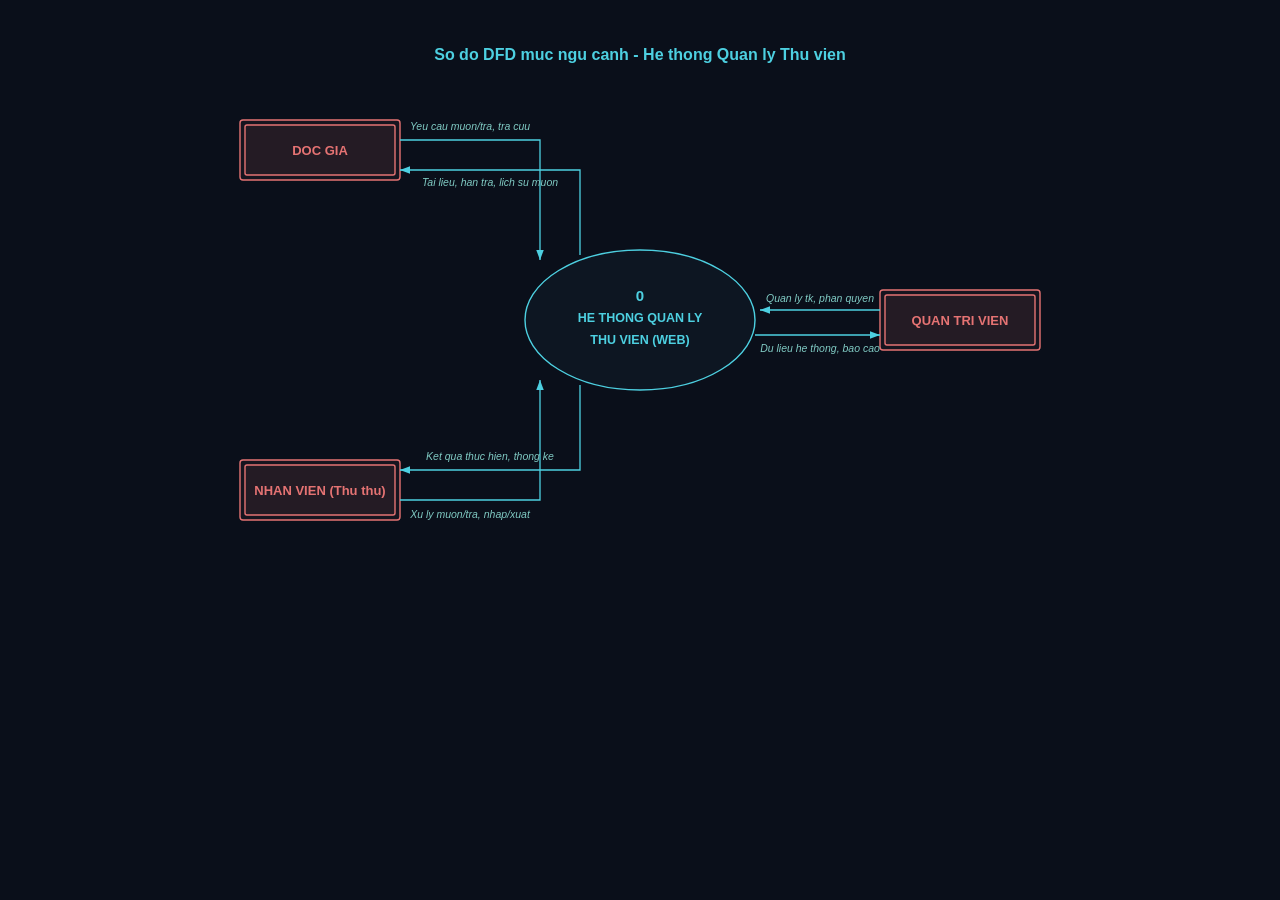
<file: report_assets/dfd_context.html>
<!DOCTYPE html>
<html>
<head>
<meta charset="UTF-8">
<style>
* { margin: 0; padding: 0; box-sizing: border-box; }
body { background: #0a0f1a; display: flex; justify-content: center; padding: 30px 10px; }
.t { fill: #4dd0e1; font-family: 'Segoe UI', Arial, sans-serif; font-size: 12px; text-anchor: middle; dominant-baseline: central; }
.ts { fill: #4dd0e1; font-family: 'Segoe UI', Arial, sans-serif; font-size: 10px; text-anchor: middle; dominant-baseline: central; }
.tl { fill: #80cbc4; font-family: 'Segoe UI', Arial, sans-serif; font-size: 10.5px; text-anchor: middle; dominant-baseline: central; font-style: italic; }
.title { fill: #4dd0e1; font-family: 'Segoe UI', Arial, sans-serif; font-size: 16px; text-anchor: middle; font-weight: bold; }
.ln { stroke: #4dd0e1; stroke-width: 1.3; fill: none; }
.sh { stroke: #4dd0e1; stroke-width: 1.4; fill: rgba(77,208,225,0.04); }
.ext { stroke: #e57373; stroke-width: 1.4; fill: rgba(229,115,115,0.06); }
</style>
</head>
<body>
<svg width="1000" height="580" viewBox="0 0 1000 580">
    <defs>
        <marker id="arr" markerWidth="8" markerHeight="6" refX="8" refY="3" orient="auto">
            <polygon points="0 0, 8 3, 0 6" fill="#4dd0e1"/>
        </marker>
    </defs>

    <!-- Title -->
    <text x="500" y="30" class="title">So do DFD muc ngu canh - He thong Quan ly Thu vien</text>

    <!-- ===== EXTERNAL ENTITIES (rectangles with double border) ===== -->
    <!-- Độc giả -->
    <rect x="100" y="90" width="160" height="60" rx="3" class="ext"/>
    <rect x="105" y="95" width="150" height="50" rx="2" class="ext"/>
    <text x="180" y="120" class="t" style="fill:#e57373; font-weight:bold; font-size:13px;">DOC GIA</text>

    <!-- Nhân viên -->
    <rect x="100" y="430" width="160" height="60" rx="3" class="ext"/>
    <rect x="105" y="435" width="150" height="50" rx="2" class="ext"/>
    <text x="180" y="460" class="t" style="fill:#e57373; font-weight:bold; font-size:13px;">NHAN VIEN (Thu thu)</text>

    <!-- Quản trị viên -->
    <rect x="740" y="260" width="160" height="60" rx="3" class="ext"/>
    <rect x="745" y="265" width="150" height="50" rx="2" class="ext"/>
    <text x="820" y="290" class="t" style="fill:#e57373; font-weight:bold; font-size:13px;">QUAN TRI VIEN</text>

    <!-- ===== SYSTEM PROCESS 0 (ellipse) ===== -->
    <ellipse cx="500" cy="290" rx="115" ry="70" class="sh"/>
    <text x="500" y="265" class="t" style="font-size: 15px; font-weight: bold;">0</text>
    <text x="500" y="288" class="t" style="font-size: 12.5px; font-weight: bold;">HE THONG QUAN LY</text>
    <text x="500" y="310" class="t" style="font-size: 12.5px; font-weight: bold;">THU VIEN (WEB)</text>

    <!-- ===== DATA FLOWS (strictly orthogonal or clean straight horizontal) ===== -->
    
    <!-- 1. Độc giả -> Hệ thống (Yêu cầu mượn/trả, tra cứu) -->
    <!-- Out: x=260, y=110. Go to x=400, then down to y=235 -->
    <path d="M 260 110 H 400 V 230" class="ln" marker-end="url(#arr)"/>
    <text x="330" y="96" class="tl">Yeu cau muon/tra, tra cuu</text>

    <!-- 2. Hệ thống -> Độc giả (Sách, hạn trả, lịch sử) -->
    <!-- Out: x=440, y=225. Go up to y=140, then left to x=260 -->
    <path d="M 440 225 V 140 H 260" class="ln" marker-end="url(#arr)"/>
    <text x="350" y="152" class="tl">Tai lieu, han tra, lich su muon</text>

    <!-- 3. Nhân viên -> Hệ thống (Xử lý mượn/trả, nhập/xuất) -->
    <!-- Out: x=260, y=470. Go to x=400, then up to y=345 -->
    <path d="M 260 470 H 400 V 350" class="ln" marker-end="url(#arr)"/>
    <text x="330" y="484" class="tl">Xu ly muon/tra, nhap/xuat</text>

    <!-- 4. Hệ thống -> Nhân viên (Kết quả, báo cáo, thống kê) -->
    <!-- Out: x=440, y=355. Go down to y=440, then left to x=260 -->
    <path d="M 440 355 V 440 H 260" class="ln" marker-end="url(#arr)"/>
    <text x="350" y="426" class="tl">Ket qua thuc hien, thong ke</text>

    <!-- 5. Quản trị viên -> Hệ thống (Quản lý tài khoản, phân quyền) -->
    <!-- Out: x=740, y=280. Straight left to x=615 -->
    <path d="M 740 280 H 620" class="ln" marker-end="url(#arr)"/>
    <text x="680" y="268" class="tl">Quan ly tk, phan quyen</text>

    <!-- 6. Hệ thống -> Quản trị viên (Dữ liệu hệ thống, báo cáo) -->
    <!-- Out: x=615, y=305. Straight right to x=740 -->
    <path d="M 615 305 H 740" class="ln" marker-end="url(#arr)"/>
    <text x="680" y="318" class="tl">Du lieu he thong, bao cao</text>

</svg>
</body>
</html>
</file>
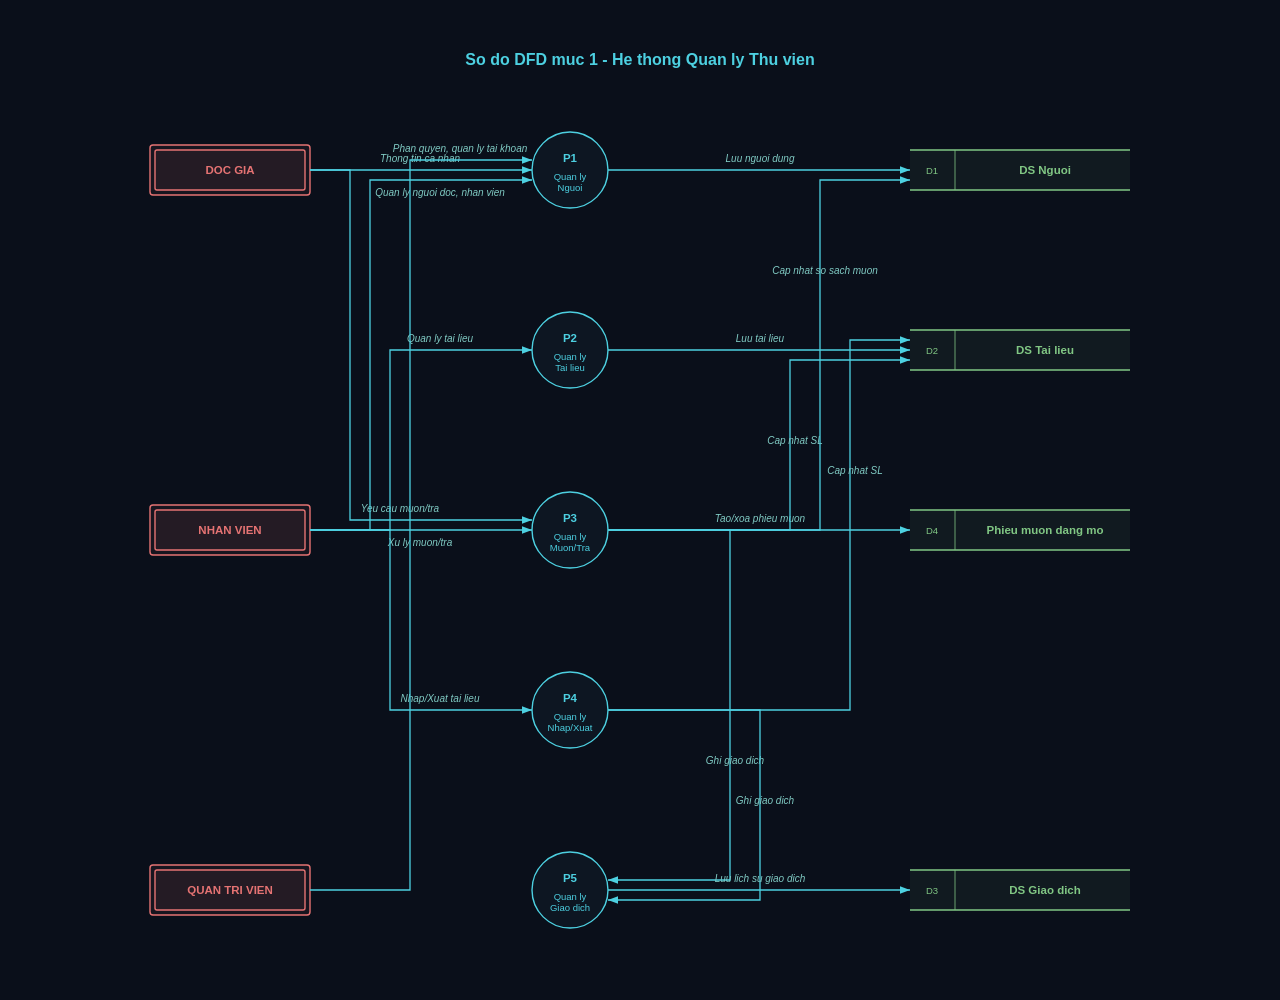
<file: report_assets/dfd_level1.html>
<!DOCTYPE html>
<html>
<head>
<meta charset="UTF-8">
<style>
* { margin: 0; padding: 0; box-sizing: border-box; }
body { background: #0a0f1a; display: flex; justify-content: center; padding: 30px 10px; }
.t { fill: #4dd0e1; font-family: 'Segoe UI', Arial, sans-serif; font-size: 11.5px; text-anchor: middle; dominant-baseline: central; font-weight: bold; }
.ts { fill: #4dd0e1; font-family: 'Segoe UI', Arial, sans-serif; font-size: 9.5px; text-anchor: middle; dominant-baseline: central; }
.tl { fill: #80cbc4; font-family: 'Segoe UI', Arial, sans-serif; font-size: 10px; text-anchor: middle; dominant-baseline: central; font-style: italic; }
.title { fill: #4dd0e1; font-family: 'Segoe UI', Arial, sans-serif; font-size: 16px; text-anchor: middle; font-weight: bold; }
.ln { stroke: #4dd0e1; stroke-width: 1.3; fill: none; }
.sh { stroke: #4dd0e1; stroke-width: 1.4; fill: rgba(77,208,225,0.04); }
.ext { stroke: #e57373; stroke-width: 1.4; fill: rgba(229,115,115,0.06); }
</style>
</head>
<body>
<svg width="1100" height="940" viewBox="0 0 1100 940">
    <defs>
        <marker id="arr" markerWidth="8" markerHeight="6" refX="8" refY="3" orient="auto">
            <polygon points="0 0, 8 3, 0 6" fill="#4dd0e1"/>
        </marker>
    </defs>

    <!-- Title -->
    <text x="550" y="35" class="title">So do DFD muc 1 - He thong Quan ly Thu vien</text>

    <!-- ===== COLUMN 1: EXTERNAL ENTITIES (Left, x=60, w=160, h=50) ===== -->
    <!-- Độc giả -->
    <rect x="60" y="115" width="160" height="50" rx="3" class="ext"/>
    <rect x="65" y="120" width="150" height="40" rx="2" class="ext"/>
    <text x="140" y="140" class="t" style="fill:#e57373;">DOC GIA</text>

    <!-- Nhân viên -->
    <rect x="60" y="475" width="160" height="50" rx="3" class="ext"/>
    <rect x="65" y="480" width="150" height="40" rx="2" class="ext"/>
    <text x="140" y="500" class="t" style="fill:#e57373;">NHAN VIEN</text>

    <!-- Quản trị viên -->
    <rect x="60" y="835" width="160" height="50" rx="3" class="ext"/>
    <rect x="65" y="840" width="150" height="40" rx="2" class="ext"/>
    <text x="140" y="860" class="t" style="fill:#e57373;">QUAN TRI VIEN</text>


    <!-- ===== COLUMN 2: PROCESSES (Center, cx=480, r=38) ===== -->
    <!-- P1: Quản lý người -->
    <circle cx="480" cy="140" r="38" class="sh"/>
    <text x="480" y="128" class="t">P1</text>
    <text x="480" y="146" class="ts">Quan ly</text>
    <text x="480" y="157" class="ts">Nguoi</text>

    <!-- P2: Quản lý tài liệu -->
    <circle cx="480" cy="320" r="38" class="sh"/>
    <text x="480" y="308" class="t">P2</text>
    <text x="480" y="326" class="ts">Quan ly</text>
    <text x="480" y="337" class="ts">Tai lieu</text>

    <!-- P3: Quản lý mượn trả -->
    <circle cx="480" cy="500" r="38" class="sh"/>
    <text x="480" y="488" class="t">P3</text>
    <text x="480" y="506" class="ts">Quan ly</text>
    <text x="480" y="517" class="ts">Muon/Tra</text>

    <!-- P4: Quản lý nhập xuất -->
    <circle cx="480" cy="680" r="38" class="sh"/>
    <text x="480" y="668" class="t">P4</text>
    <text x="480" y="686" class="ts">Quan ly</text>
    <text x="480" y="697" class="ts">Nhap/Xuat</text>

    <!-- P5: Quản lý giao dịch -->
    <circle cx="480" cy="860" r="38" class="sh"/>
    <text x="480" y="848" class="t">P5</text>
    <text x="480" y="866" class="ts">Quan ly</text>
    <text x="480" y="877" class="ts">Giao dich</text>


    <!-- ===== COLUMN 3: DATA STORES (Right, x=820, w=220, h=40) ===== -->
    <!-- D1: DS Người -->
    <rect x="820" y="120" width="220" height="40" style="stroke:none; fill:rgba(129,199,132,0.06);"/>
    <line x1="820" y1="120" x2="1040" y2="120" stroke="#81c784" stroke-width="1.5"/>
    <line x1="820" y1="160" x2="1040" y2="160" stroke="#81c784" stroke-width="1.5"/>
    <text x="842" y="140" class="ts" style="fill:#81c784;" text-anchor="middle">D1</text>
    <line x1="865" y1="120" x2="865" y2="160" stroke="#81c784" stroke-width="0.8"/>
    <text x="955" y="140" class="t" style="fill:#81c784;">DS Nguoi</text>

    <!-- D2: DS Tài liệu -->
    <rect x="820" y="300" width="220" height="40" style="stroke:none; fill:rgba(129,199,132,0.06);"/>
    <line x1="820" y1="300" x2="1040" y2="300" stroke="#81c784" stroke-width="1.5"/>
    <line x1="820" y1="340" x2="1040" y2="340" stroke="#81c784" stroke-width="1.5"/>
    <text x="842" y="320" class="ts" style="fill:#81c784;" text-anchor="middle">D2</text>
    <line x1="865" y1="300" x2="865" y2="340" stroke="#81c784" stroke-width="0.8"/>
    <text x="955" y="320" class="t" style="fill:#81c784;">DS Tai lieu</text>

    <!-- D4: Phiếu mượn đang mở -->
    <rect x="820" y="480" width="220" height="40" style="stroke:none; fill:rgba(129,199,132,0.06);"/>
    <line x1="820" y1="480" x2="1040" y2="480" stroke="#81c784" stroke-width="1.5"/>
    <line x1="820" y1="520" x2="1040" y2="520" stroke="#81c784" stroke-width="1.5"/>
    <text x="842" y="500" class="ts" style="fill:#81c784;" text-anchor="middle">D4</text>
    <line x1="865" y1="480" x2="865" y2="520" stroke="#81c784" stroke-width="0.8"/>
    <text x="955" y="500" class="t" style="fill:#81c784;">Phieu muon dang mo</text>

    <!-- D3: DS Giao dịch -->
    <rect x="820" y="840" width="220" height="40" style="stroke:none; fill:rgba(129,199,132,0.06);"/>
    <line x1="820" y1="840" x2="1040" y2="840" stroke="#81c784" stroke-width="1.5"/>
    <line x1="820" y1="880" x2="1040" y2="880" stroke="#81c784" stroke-width="1.5"/>
    <text x="842" y="860" class="ts" style="fill:#81c784;" text-anchor="middle">D3</text>
    <line x1="865" y1="840" x2="865" y2="880" stroke="#81c784" stroke-width="0.8"/>
    <text x="955" y="860" class="t" style="fill:#81c784;">DS Giao dich</text>


    <!-- ===== DATA FLOWS: LEFT TO CENTER (Entities -> Processes) ===== -->
    <!-- Độc giả -> P1 (Thông tin) -->
    <path d="M 220 140 H 442" class="ln" marker-end="url(#arr)"/>
    <text x="330" y="128" class="tl">Thong tin ca nhan</text>

    <!-- Độc giả -> P3 (Yêu cầu mượn/trả) -->
    <path d="M 220 140 H 260 V 490 H 442" class="ln" marker-end="url(#arr)"/>
    <text x="310" y="478" class="tl">Yeu cau muon/tra</text>

    <!-- Nhân viên -> P1 (Quản lý người) -->
    <path d="M 220 500 H 280 V 150 H 442" class="ln" marker-end="url(#arr)"/>
    <text x="350" y="162" class="tl">Quan ly nguoi doc, nhan vien</text>

    <!-- Nhân viên -> P2 (Quản lý tài liệu) -->
    <path d="M 220 500 H 300 V 320 H 442" class="ln" marker-end="url(#arr)"/>
    <text x="350" y="308" class="tl">Quan ly tai lieu</text>

    <!-- Nhân viên -> P3 (Xử lý mượn/trả) -->
    <path d="M 220 500 H 442" class="ln" marker-end="url(#arr)"/>
    <text x="330" y="512" class="tl">Xu ly muon/tra</text>

    <!-- Nhân viên -> P4 (Nhập/xuất) -->
    <path d="M 220 500 H 300 V 680 H 442" class="ln" marker-end="url(#arr)"/>
    <text x="350" y="668" class="tl">Nhap/Xuat tai lieu</text>

    <!-- Quản trị viên -> P1 (Phân quyền, quản lý user) -->
    <path d="M 220 860 H 320 V 130 H 442" class="ln" marker-end="url(#arr)"/>
    <text x="370" y="118" class="tl">Phan quyen, quan ly tai khoan</text>


    <!-- ===== DATA FLOWS: CENTER TO RIGHT (Processes -> Stores) ===== -->
    <!-- P1 -> D1 (Lưu người) -->
    <path d="M 518 140 H 820" class="ln" marker-end="url(#arr)"/>
    <text x="670" y="128" class="tl">Luu nguoi dung</text>

    <!-- P2 -> D2 (Lưu tài liệu) -->
    <path d="M 518 320 H 820" class="ln" marker-end="url(#arr)"/>
    <text x="670" y="308" class="tl">Luu tai lieu</text>

    <!-- P3 -> D4 (Tạo/xóa phiếu) -->
    <path d="M 518 500 H 820" class="ln" marker-end="url(#arr)"/>
    <text x="670" y="488" class="tl">Tao/xoa phieu muon</text>

    <!-- P3 -> D2 (Cập nhật SL sách - bypass x=700) -->
    <path d="M 518 500 H 700 V 330 H 820" class="ln" marker-end="url(#arr)"/>
    <text x="705" y="410" class="tl" text-anchor="start">Cap nhat SL</text>

    <!-- P3 -> D1 (Cập nhật số sách mượn - bypass x=730) -->
    <path d="M 518 500 H 730 V 150 H 820" class="ln" marker-end="url(#arr)"/>
    <text x="735" y="240" class="tl" text-anchor="start">Cap nhat so sach muon</text>

    <!-- P4 -> D2 (Cập nhật SL sách nhập/xuất - bypass x=760) -->
    <path d="M 518 680 H 760 V 310 H 820" class="ln" marker-end="url(#arr)"/>
    <text x="765" y="440" class="tl" text-anchor="start">Cap nhat SL</text>

    <!-- P3 -> P5 (Ghi giao dịch mượn/trả - bypass x=640) -->
    <path d="M 518 500 H 640 V 850 H 518" class="ln" marker-end="url(#arr)"/>
    <text x="645" y="730" class="tl" text-anchor="start">Ghi giao dich</text>

    <!-- P4 -> P5 (Ghi giao dịch nhập/xuất - bypass x=670) -->
    <path d="M 518 680 H 670 V 870 H 518" class="ln" marker-end="url(#arr)"/>
    <text x="675" y="770" class="tl" text-anchor="start">Ghi giao dich</text>

    <!-- P5 -> D3 (Lưu giao dịch) -->
    <path d="M 518 860 H 820" class="ln" marker-end="url(#arr)"/>
    <text x="670" y="848" class="tl">Luu lich su giao dich</text>

</svg>
</body>
</html>
</file>
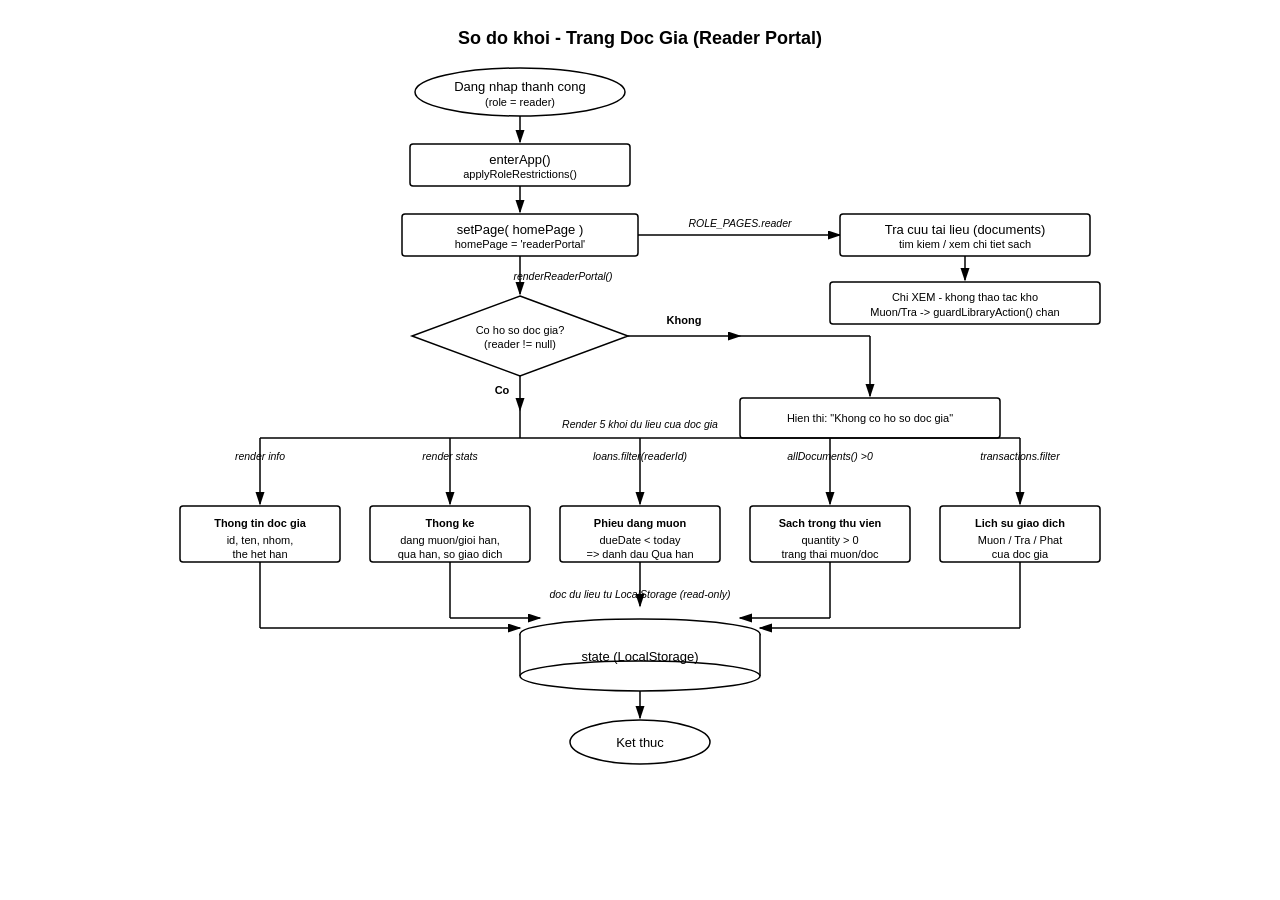
<file: report_assets/flow_doc_gia.html>
<!DOCTYPE html>
<html><head><meta charset="UTF-8">
<style>
*{margin:0;padding:0;box-sizing:border-box}
body{background:#ffffff;display:flex;justify-content:center;padding:18px}
text{font-family:'Segoe UI',Arial,sans-serif}
.t{fill:#000;font-size:13px;text-anchor:middle;dominant-baseline:central}
.ts{fill:#000;font-size:11px;text-anchor:middle;dominant-baseline:central}
.tsb{fill:#000;font-size:11px;text-anchor:middle;dominant-baseline:central;font-weight:bold}
.lbl{fill:#000;font-size:10.5px;text-anchor:middle;dominant-baseline:central;font-style:italic}
.title{fill:#000;font-size:18px;text-anchor:middle;font-weight:bold}
.ln{stroke:#000;stroke-width:1.5;fill:none}
.sh{stroke:#000;stroke-width:1.5;fill:#ffffff}
.dm{stroke:#000;stroke-width:1.5;fill:#ffffff}
.yn{fill:#000;font-size:11px;text-anchor:middle;font-weight:bold}
</style></head><body>
<svg width="1000" height="780" viewBox="0 0 1000 780">
<defs><marker id="a" markerWidth="9" markerHeight="7" refX="8" refY="3" orient="auto"><polygon points="0 0,9 3,0 6" fill="#000"/></marker></defs>

<text x="500" y="26" class="title">So do khoi - Trang Doc Gia (Reader Portal)</text>

<!-- START -->
<ellipse cx="380" cy="74" rx="105" ry="24" class="sh"/>
<text x="380" y="68" class="t">Dang nhap thanh cong</text>
<text x="380" y="84" class="ts">(role = reader)</text>
<line x1="380" y1="98" x2="380" y2="124" class="ln" marker-end="url(#a)"/>

<!-- enterApp -->
<rect x="270" y="126" width="220" height="42" rx="3" class="sh"/>
<text x="380" y="141" class="t">enterApp()</text>
<text x="380" y="156" class="ts">applyRoleRestrictions()</text>
<line x1="380" y1="168" x2="380" y2="194" class="ln" marker-end="url(#a)"/>

<!-- setPage homePage + branch sang documents -->
<rect x="262" y="196" width="236" height="42" rx="3" class="sh"/>
<text x="380" y="211" class="t">setPage( homePage )</text>
<text x="380" y="226" class="ts">homePage = 'readerPortal'</text>

<!-- branch RIGHT: quyen truy cap documents -->
<line x1="498" y1="217" x2="700" y2="217" class="ln" marker-end="url(#a)"/>
<text x="600" y="205" class="lbl">ROLE_PAGES.reader</text>
<rect x="700" y="196" width="250" height="42" rx="3" class="sh"/>
<text x="825" y="211" class="t">Tra cuu tai lieu (documents)</text>
<text x="825" y="226" class="ts">tim kiem / xem chi tiet sach</text>
<line x1="825" y1="238" x2="825" y2="262" class="ln" marker-end="url(#a)"/>
<rect x="690" y="264" width="270" height="42" rx="3" class="sh"/>
<text x="825" y="279" class="ts">Chi XEM - khong thao tac kho</text>
<text x="825" y="294" class="ts">Muon/Tra -&gt; guardLibraryAction() chan</text>

<!-- down to decision -->
<line x1="380" y1="238" x2="380" y2="276" class="ln" marker-end="url(#a)"/>
<text x="423" y="258" class="lbl">renderReaderPortal()</text>

<!-- decision: co ho so? -->
<polygon points="380,278 488,318 380,358 272,318" class="dm"/>
<text x="380" y="312" class="ts">Co ho so doc gia?</text>
<text x="380" y="326" class="ts">(reader != null)</text>

<!-- NO branch -->
<line x1="488" y1="318" x2="600" y2="318" class="ln" marker-end="url(#a)"/>
<text x="544" y="306" class="yn">Khong</text>
<rect x="600" y="380" width="260" height="40" rx="3" class="sh"/>
<text x="730" y="400" class="ts">Hien thi: "Khong co ho so doc gia"</text>
<line x1="600" y1="318" x2="730" y2="318" class="ln"/>
<line x1="730" y1="318" x2="730" y2="378" class="ln" marker-end="url(#a)"/>

<!-- YES branch down to bus -->
<line x1="380" y1="358" x2="380" y2="392" class="ln" marker-end="url(#a)"/>
<text x="362" y="376" class="yn">Co</text>

<!-- distribution bus -->
<text x="500" y="406" class="lbl">Render 5 khoi du lieu cua doc gia</text>
<line x1="120" y1="420" x2="880" y2="420" class="ln"/>
<line x1="380" y1="392" x2="380" y2="420" class="ln"/>

<!-- 5 drops with labels -->
<line x1="120" y1="420" x2="120" y2="486" class="ln" marker-end="url(#a)"/>
<text x="120" y="438" class="lbl">render info</text>
<line x1="310" y1="420" x2="310" y2="486" class="ln" marker-end="url(#a)"/>
<text x="310" y="438" class="lbl">render stats</text>
<line x1="500" y1="420" x2="500" y2="486" class="ln" marker-end="url(#a)"/>
<text x="500" y="438" class="lbl">loans.filter(readerId)</text>
<line x1="690" y1="420" x2="690" y2="486" class="ln" marker-end="url(#a)"/>
<text x="690" y="438" class="lbl">allDocuments() &gt;0</text>
<line x1="880" y1="420" x2="880" y2="486" class="ln" marker-end="url(#a)"/>
<text x="880" y="438" class="lbl">transactions.filter</text>

<!-- 5 boxes -->
<rect x="40" y="488" width="160" height="56" rx="3" class="sh"/>
<text x="120" y="505" class="tsb">Thong tin doc gia</text>
<text x="120" y="522" class="ts">id, ten, nhom,</text>
<text x="120" y="536" class="ts">the het han</text>

<rect x="230" y="488" width="160" height="56" rx="3" class="sh"/>
<text x="310" y="505" class="tsb">Thong ke</text>
<text x="310" y="522" class="ts">dang muon/gioi han,</text>
<text x="310" y="536" class="ts">qua han, so giao dich</text>

<rect x="420" y="488" width="160" height="56" rx="3" class="sh"/>
<text x="500" y="505" class="tsb">Phieu dang muon</text>
<text x="500" y="522" class="ts">dueDate &lt; today</text>
<text x="500" y="536" class="ts">=&gt; danh dau Qua han</text>

<rect x="610" y="488" width="160" height="56" rx="3" class="sh"/>
<text x="690" y="505" class="tsb">Sach trong thu vien</text>
<text x="690" y="522" class="ts">quantity &gt; 0</text>
<text x="690" y="536" class="ts">trang thai muon/doc</text>

<rect x="800" y="488" width="160" height="56" rx="3" class="sh"/>
<text x="880" y="505" class="tsb">Lich su giao dich</text>
<text x="880" y="522" class="ts">Muon / Tra / Phat</text>
<text x="880" y="536" class="ts">cua doc gia</text>

<!-- converge to store -->
<line x1="120" y1="544" x2="120" y2="610" class="ln"/>
<line x1="120" y1="610" x2="380" y2="610" class="ln" marker-end="url(#a)"/>
<line x1="310" y1="544" x2="310" y2="600" class="ln"/>
<line x1="310" y1="600" x2="400" y2="600" class="ln" marker-end="url(#a)"/>
<line x1="500" y1="544" x2="500" y2="588" class="ln" marker-end="url(#a)"/>
<line x1="690" y1="544" x2="690" y2="600" class="ln"/>
<line x1="690" y1="600" x2="600" y2="600" class="ln" marker-end="url(#a)"/>
<line x1="880" y1="544" x2="880" y2="610" class="ln"/>
<line x1="880" y1="610" x2="620" y2="610" class="ln" marker-end="url(#a)"/>

<text x="500" y="576" class="lbl">doc du lieu tu LocalStorage (read-only)</text>

<!-- data store cylinder -->
<ellipse cx="500" cy="616" rx="120" ry="15" class="sh"/>
<rect x="380" y="616" width="240" height="42" style="stroke:none;fill:#ffffff"/>
<line x1="380" y1="616" x2="380" y2="658" class="ln"/>
<line x1="620" y1="616" x2="620" y2="658" class="ln"/>
<ellipse cx="500" cy="658" rx="120" ry="15" class="sh"/>
<text x="500" y="638" class="t">state  (LocalStorage)</text>

<!-- END -->
<line x1="500" y1="673" x2="500" y2="700" class="ln" marker-end="url(#a)"/>
<ellipse cx="500" cy="724" rx="70" ry="22" class="sh"/>
<text x="500" y="724" class="t">Ket thuc</text>

</svg></body></html>
</file>
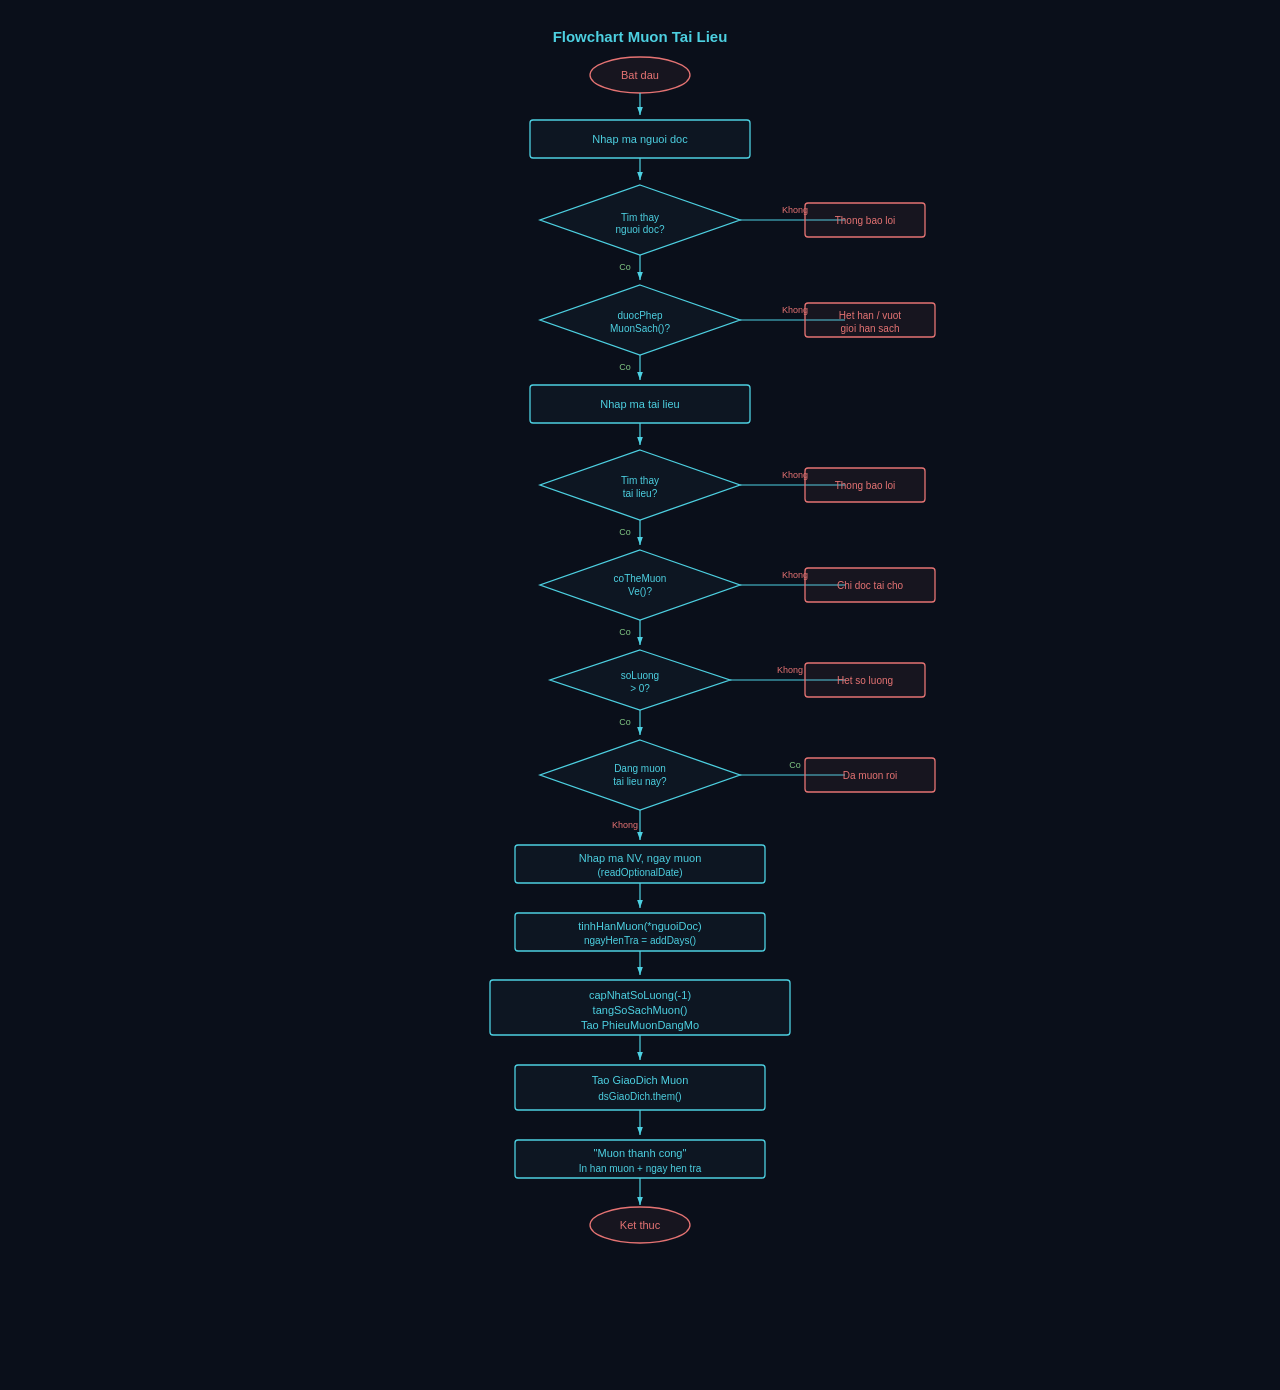
<file: report_assets/flow_muon.html>
<!DOCTYPE html>
<html><head><meta charset="UTF-8">
<style>
*{margin:0;padding:0;box-sizing:border-box}
body{background:#0a0f1a;display:flex;justify-content:center;padding:20px}
text{font-family:'Segoe UI',Arial,sans-serif}
.t{fill:#4dd0e1;font-size:11px;text-anchor:middle;dominant-baseline:central}
.ts{fill:#4dd0e1;font-size:10px;text-anchor:middle;dominant-baseline:central}
.tl{fill:#80cbc4;font-size:10px;text-anchor:middle;dominant-baseline:central;font-style:italic}
.title{fill:#4dd0e1;font-size:15px;text-anchor:middle;font-weight:bold}
.ln{stroke:#4dd0e1;stroke-width:1.2;fill:none}
.sh{stroke:#4dd0e1;stroke-width:1.3;fill:rgba(77,208,225,0.04)}
.dm{stroke:#4dd0e1;stroke-width:1.3;fill:rgba(77,208,225,0.04)}
.end{stroke:#e57373;stroke-width:1.3;fill:rgba(229,115,115,0.06)}
.yes{fill:#81c784;font-size:9px;text-anchor:middle}
.no{fill:#e57373;font-size:9px;text-anchor:middle}
</style></head><body>
<svg width="650" height="1350" viewBox="0 0 650 1350">
<defs><marker id="a" markerWidth="7" markerHeight="5" refX="7" refY="2.5" orient="auto"><polygon points="0 0,7 2.5,0 5" fill="#4dd0e1"/></marker></defs>

<text x="325" y="22" class="title">Flowchart Muon Tai Lieu</text>

<!-- START -->
<ellipse cx="325" cy="55" rx="50" ry="18" class="end"/>
<text x="325" y="55" class="t" style="fill:#e57373">Bat dau</text>
<line x1="325" y1="73" x2="325" y2="95" class="ln" marker-end="url(#a)"/>

<!-- Nhap ma nguoi doc -->
<rect x="215" y="100" width="220" height="38" rx="3" class="sh"/>
<text x="325" y="119" class="t">Nhap ma nguoi doc</text>
<line x1="325" y1="138" x2="325" y2="160" class="ln" marker-end="url(#a)"/>

<!-- Tim nguoi doc? -->
<polygon points="325,165 425,200 325,235 225,200" class="dm"/>
<text x="325" y="197" class="ts">Tim thay</text>
<text x="325" y="209" class="ts">nguoi doc?</text>

<!-- No -> Ket thuc -->
<line x1="425" y1="200" x2="530" y2="200" class="ln"/>
<text x="480" y="193" class="no">Khong</text>
<rect x="490" y="183" width="120" height="34" rx="3" class="end"/>
<text x="550" y="200" class="ts" style="fill:#e57373">Thong bao loi</text>

<!-- Yes -> duoc phep muon? -->
<line x1="325" y1="235" x2="325" y2="260" class="ln" marker-end="url(#a)"/>
<text x="310" y="250" class="yes">Co</text>

<polygon points="325,265 425,300 325,335 225,300" class="dm"/>
<text x="325" y="295" class="ts">duocPhep</text>
<text x="325" y="308" class="ts">MuonSach()?</text>

<line x1="425" y1="300" x2="530" y2="300" class="ln"/>
<text x="480" y="293" class="no">Khong</text>
<rect x="490" y="283" width="130" height="34" rx="3" class="end"/>
<text x="555" y="295" class="ts" style="fill:#e57373">Het han / vuot</text>
<text x="555" y="308" class="ts" style="fill:#e57373">gioi han sach</text>

<!-- Yes -> Nhap ma tai lieu -->
<line x1="325" y1="335" x2="325" y2="360" class="ln" marker-end="url(#a)"/>
<text x="310" y="350" class="yes">Co</text>

<rect x="215" y="365" width="220" height="38" rx="3" class="sh"/>
<text x="325" y="384" class="t">Nhap ma tai lieu</text>
<line x1="325" y1="403" x2="325" y2="425" class="ln" marker-end="url(#a)"/>

<!-- Tim tai lieu? -->
<polygon points="325,430 425,465 325,500 225,465" class="dm"/>
<text x="325" y="460" class="ts">Tim thay</text>
<text x="325" y="473" class="ts">tai lieu?</text>

<line x1="425" y1="465" x2="530" y2="465" class="ln"/>
<text x="480" y="458" class="no">Khong</text>
<rect x="490" y="448" width="120" height="34" rx="3" class="end"/>
<text x="550" y="465" class="ts" style="fill:#e57373">Thong bao loi</text>

<!-- Yes -> co the muon ve? -->
<line x1="325" y1="500" x2="325" y2="525" class="ln" marker-end="url(#a)"/>
<text x="310" y="515" class="yes">Co</text>

<polygon points="325,530 425,565 325,600 225,565" class="dm"/>
<text x="325" y="558" class="ts">coTheMuon</text>
<text x="325" y="571" class="ts">Ve()?</text>

<line x1="425" y1="565" x2="530" y2="565" class="ln"/>
<text x="480" y="558" class="no">Khong</text>
<rect x="490" y="548" width="130" height="34" rx="3" class="end"/>
<text x="555" y="565" class="ts" style="fill:#e57373">Chi doc tai cho</text>

<!-- Yes -> So luong > 0? -->
<line x1="325" y1="600" x2="325" y2="625" class="ln" marker-end="url(#a)"/>
<text x="310" y="615" class="yes">Co</text>

<polygon points="325,630 415,660 325,690 235,660" class="dm"/>
<text x="325" y="655" class="ts">soLuong</text>
<text x="325" y="668" class="ts">> 0?</text>

<line x1="415" y1="660" x2="530" y2="660" class="ln"/>
<text x="475" y="653" class="no">Khong</text>
<rect x="490" y="643" width="120" height="34" rx="3" class="end"/>
<text x="550" y="660" class="ts" style="fill:#e57373">Het so luong</text>

<!-- Yes -> Trung phieu muon? -->
<line x1="325" y1="690" x2="325" y2="715" class="ln" marker-end="url(#a)"/>
<text x="310" y="705" class="yes">Co</text>

<polygon points="325,720 425,755 325,790 225,755" class="dm"/>
<text x="325" y="748" class="ts">Dang muon</text>
<text x="325" y="761" class="ts">tai lieu nay?</text>

<line x1="425" y1="755" x2="530" y2="755" class="ln"/>
<text x="480" y="748" class="yes">Co</text>
<rect x="490" y="738" width="130" height="34" rx="3" class="end"/>
<text x="555" y="755" class="ts" style="fill:#e57373">Da muon roi</text>

<!-- Khong -> Thuc hien muon -->
<line x1="325" y1="790" x2="325" y2="820" class="ln" marker-end="url(#a)"/>
<text x="310" y="808" class="no">Khong</text>

<!-- Nhap thong tin muon -->
<rect x="200" y="825" width="250" height="38" rx="3" class="sh"/>
<text x="325" y="838" class="t">Nhap ma NV, ngay muon</text>
<text x="325" y="852" class="ts">(readOptionalDate)</text>
<line x1="325" y1="863" x2="325" y2="888" class="ln" marker-end="url(#a)"/>

<!-- Tinh han muon -->
<rect x="200" y="893" width="250" height="38" rx="3" class="sh"/>
<text x="325" y="906" class="t">tinhHanMuon(*nguoiDoc)</text>
<text x="325" y="920" class="ts">ngayHenTra = addDays()</text>
<line x1="325" y1="931" x2="325" y2="955" class="ln" marker-end="url(#a)"/>

<!-- Cap nhat du lieu -->
<rect x="175" y="960" width="300" height="55" rx="3" class="sh"/>
<text x="325" y="975" class="t">capNhatSoLuong(-1)</text>
<text x="325" y="990" class="t">tangSoSachMuon()</text>
<text x="325" y="1005" class="t">Tao PhieuMuonDangMo</text>
<line x1="325" y1="1015" x2="325" y2="1040" class="ln" marker-end="url(#a)"/>

<!-- Tao giao dich Muon -->
<rect x="200" y="1045" width="250" height="45" rx="3" class="sh"/>
<text x="325" y="1060" class="t">Tao GiaoDich Muon</text>
<text x="325" y="1076" class="ts">dsGiaoDich.them()</text>
<line x1="325" y1="1090" x2="325" y2="1115" class="ln" marker-end="url(#a)"/>

<!-- In ket qua -->
<rect x="200" y="1120" width="250" height="38" rx="3" class="sh"/>
<text x="325" y="1133" class="t">"Muon thanh cong"</text>
<text x="325" y="1148" class="ts">In han muon + ngay hen tra</text>
<line x1="325" y1="1158" x2="325" y2="1185" class="ln" marker-end="url(#a)"/>

<!-- END -->
<ellipse cx="325" cy="1205" rx="50" ry="18" class="end"/>
<text x="325" y="1205" class="t" style="fill:#e57373">Ket thuc</text>

</svg></body></html>
</file>
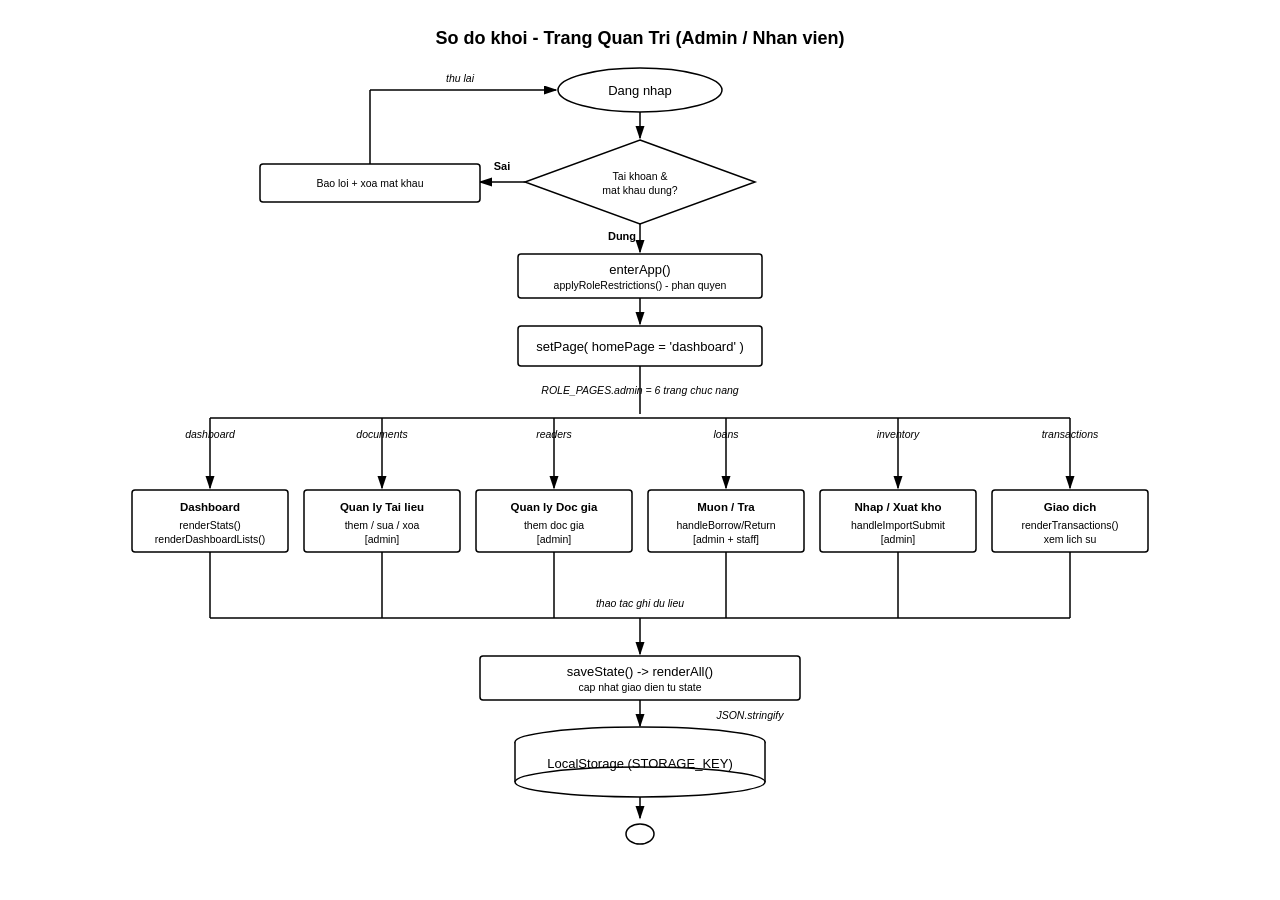
<file: report_assets/flow_quan_tri.html>
<!DOCTYPE html>
<html><head><meta charset="UTF-8">
<style>
*{margin:0;padding:0;box-sizing:border-box}
body{background:#ffffff;display:flex;justify-content:center;padding:18px}
text{font-family:'Segoe UI',Arial,sans-serif}
.t{fill:#000;font-size:13px;text-anchor:middle;dominant-baseline:central}
.ts{fill:#000;font-size:10.5px;text-anchor:middle;dominant-baseline:central}
.tsb{fill:#000;font-size:11.5px;text-anchor:middle;dominant-baseline:central;font-weight:bold}
.lbl{fill:#000;font-size:10.5px;text-anchor:middle;dominant-baseline:central;font-style:italic}
.title{fill:#000;font-size:18px;text-anchor:middle;font-weight:bold}
.ln{stroke:#000;stroke-width:1.5;fill:none}
.sh{stroke:#000;stroke-width:1.5;fill:#ffffff}
.dm{stroke:#000;stroke-width:1.5;fill:#ffffff}
.yn{fill:#000;font-size:11px;text-anchor:middle;font-weight:bold}
</style></head><body>
<svg width="1060" height="830" viewBox="0 0 1060 830">
<defs><marker id="a" markerWidth="9" markerHeight="7" refX="8" refY="3" orient="auto"><polygon points="0 0,9 3,0 6" fill="#000"/></marker></defs>

<text x="530" y="26" class="title">So do khoi - Trang Quan Tri (Admin / Nhan vien)</text>

<!-- START -->
<ellipse cx="530" cy="72" rx="82" ry="22" class="sh"/>
<text x="530" y="72" class="t">Dang nhap</text>
<line x1="530" y1="94" x2="530" y2="120" class="ln" marker-end="url(#a)"/>

<!-- decision handleLogin -->
<polygon points="530,122 645,164 530,206 415,164" class="dm"/>
<text x="530" y="158" class="ts">Tai khoan &amp;</text>
<text x="530" y="172" class="ts">mat khau dung?</text>

<!-- NO -> bao loi -> loop -->
<line x1="415" y1="164" x2="370" y2="164" class="ln" marker-end="url(#a)"/>
<text x="392" y="152" class="yn">Sai</text>
<rect x="150" y="146" width="220" height="38" rx="3" class="sh"/>
<text x="260" y="165" class="ts">Bao loi + xoa mat khau</text>
<line x1="260" y1="146" x2="260" y2="72" class="ln"/>
<line x1="260" y1="72" x2="446" y2="72" class="ln" marker-end="url(#a)"/>
<text x="350" y="60" class="lbl">thu lai</text>

<!-- YES -> enterApp -->
<line x1="530" y1="206" x2="530" y2="234" class="ln" marker-end="url(#a)"/>
<text x="512" y="222" class="yn">Dung</text>

<rect x="408" y="236" width="244" height="44" rx="3" class="sh"/>
<text x="530" y="251" class="t">enterApp()</text>
<text x="530" y="267" class="ts">applyRoleRestrictions() - phan quyen</text>
<line x1="530" y1="280" x2="530" y2="306" class="ln" marker-end="url(#a)"/>

<!-- setPage -->
<rect x="408" y="308" width="244" height="40" rx="3" class="sh"/>
<text x="530" y="328" class="t">setPage( homePage = 'dashboard' )</text>
<line x1="530" y1="348" x2="530" y2="396" class="ln"/>
<text x="530" y="372" class="lbl">ROLE_PAGES.admin = 6 trang chuc nang</text>

<!-- distribution bus -->
<line x1="100" y1="400" x2="960" y2="400" class="ln"/>

<!-- 6 drops + labels -->
<line x1="100" y1="400" x2="100" y2="470" class="ln" marker-end="url(#a)"/>
<text x="100" y="416" class="lbl">dashboard</text>
<line x1="272" y1="400" x2="272" y2="470" class="ln" marker-end="url(#a)"/>
<text x="272" y="416" class="lbl">documents</text>
<line x1="444" y1="400" x2="444" y2="470" class="ln" marker-end="url(#a)"/>
<text x="444" y="416" class="lbl">readers</text>
<line x1="616" y1="400" x2="616" y2="470" class="ln" marker-end="url(#a)"/>
<text x="616" y="416" class="lbl">loans</text>
<line x1="788" y1="400" x2="788" y2="470" class="ln" marker-end="url(#a)"/>
<text x="788" y="416" class="lbl">inventory</text>
<line x1="960" y1="400" x2="960" y2="470" class="ln" marker-end="url(#a)"/>
<text x="960" y="416" class="lbl">transactions</text>

<!-- 6 boxes -->
<rect x="22" y="472" width="156" height="62" rx="3" class="sh"/>
<text x="100" y="489" class="tsb">Dashboard</text>
<text x="100" y="507" class="ts">renderStats()</text>
<text x="100" y="521" class="ts">renderDashboardLists()</text>

<rect x="194" y="472" width="156" height="62" rx="3" class="sh"/>
<text x="272" y="489" class="tsb">Quan ly Tai lieu</text>
<text x="272" y="507" class="ts">them / sua / xoa</text>
<text x="272" y="521" class="ts">[admin]</text>

<rect x="366" y="472" width="156" height="62" rx="3" class="sh"/>
<text x="444" y="489" class="tsb">Quan ly Doc gia</text>
<text x="444" y="507" class="ts">them doc gia</text>
<text x="444" y="521" class="ts">[admin]</text>

<rect x="538" y="472" width="156" height="62" rx="3" class="sh"/>
<text x="616" y="489" class="tsb">Muon / Tra</text>
<text x="616" y="507" class="ts">handleBorrow/Return</text>
<text x="616" y="521" class="ts">[admin + staff]</text>

<rect x="710" y="472" width="156" height="62" rx="3" class="sh"/>
<text x="788" y="489" class="tsb">Nhap / Xuat kho</text>
<text x="788" y="507" class="ts">handleImportSubmit</text>
<text x="788" y="521" class="ts">[admin]</text>

<rect x="882" y="472" width="156" height="62" rx="3" class="sh"/>
<text x="960" y="489" class="tsb">Giao dich</text>
<text x="960" y="507" class="ts">renderTransactions()</text>
<text x="960" y="521" class="ts">xem lich su</text>

<!-- collector -->
<line x1="100" y1="534" x2="100" y2="600" class="ln"/>
<line x1="272" y1="534" x2="272" y2="600" class="ln"/>
<line x1="444" y1="534" x2="444" y2="600" class="ln"/>
<line x1="616" y1="534" x2="616" y2="600" class="ln"/>
<line x1="788" y1="534" x2="788" y2="600" class="ln"/>
<line x1="960" y1="534" x2="960" y2="600" class="ln"/>
<line x1="100" y1="600" x2="960" y2="600" class="ln"/>
<line x1="530" y1="600" x2="530" y2="636" class="ln" marker-end="url(#a)"/>
<text x="530" y="585" class="lbl">thao tac ghi du lieu</text>

<!-- saveState box -->
<rect x="370" y="638" width="320" height="44" rx="3" class="sh"/>
<text x="530" y="653" class="t">saveState()  -&gt;  renderAll()</text>
<text x="530" y="669" class="ts">cap nhat giao dien tu state</text>
<line x1="530" y1="682" x2="530" y2="708" class="ln" marker-end="url(#a)"/>
<text x="640" y="697" class="lbl">JSON.stringify</text>

<!-- LocalStorage cylinder -->
<ellipse cx="530" cy="724" rx="125" ry="15" class="sh"/>
<rect x="405" y="724" width="250" height="40" style="stroke:none;fill:#ffffff"/>
<line x1="405" y1="724" x2="405" y2="764" class="ln"/>
<line x1="655" y1="724" x2="655" y2="764" class="ln"/>
<ellipse cx="530" cy="764" rx="125" ry="15" class="sh"/>
<text x="530" y="745" class="t">LocalStorage  (STORAGE_KEY)</text>

<!-- END -->
<line x1="530" y1="779" x2="530" y2="800" class="ln" marker-end="url(#a)"/>
<ellipse cx="530" cy="816" rx="14" ry="10" class="sh"/>

</svg></body></html>
</file>
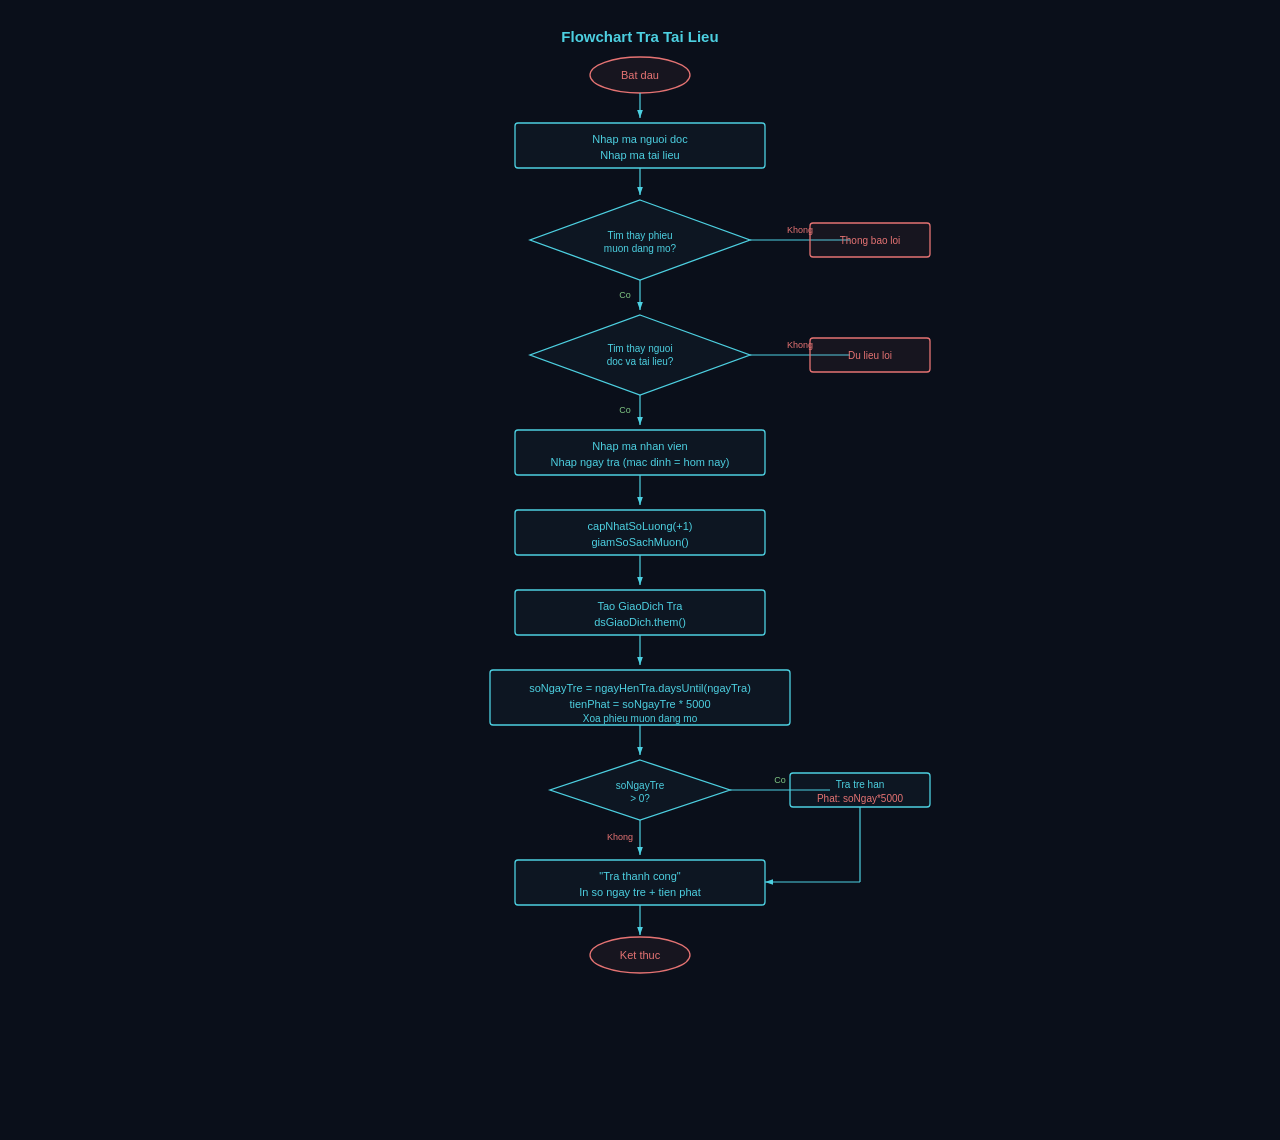
<file: report_assets/flow_tra.html>
<!DOCTYPE html>
<html><head><meta charset="UTF-8">
<style>
*{margin:0;padding:0;box-sizing:border-box}
body{background:#0a0f1a;display:flex;justify-content:center;padding:20px}
text{font-family:'Segoe UI',Arial,sans-serif}
.t{fill:#4dd0e1;font-size:11px;text-anchor:middle;dominant-baseline:central}
.ts{fill:#4dd0e1;font-size:10px;text-anchor:middle;dominant-baseline:central}
.title{fill:#4dd0e1;font-size:15px;text-anchor:middle;font-weight:bold}
.ln{stroke:#4dd0e1;stroke-width:1.2;fill:none}
.sh{stroke:#4dd0e1;stroke-width:1.3;fill:rgba(77,208,225,0.04)}
.dm{stroke:#4dd0e1;stroke-width:1.3;fill:rgba(77,208,225,0.04)}
.end{stroke:#e57373;stroke-width:1.3;fill:rgba(229,115,115,0.06)}
.yes{fill:#81c784;font-size:9px;text-anchor:middle}
.no{fill:#e57373;font-size:9px;text-anchor:middle}
</style></head><body>
<svg width="620" height="1100" viewBox="0 0 620 1100">
<defs><marker id="a" markerWidth="7" markerHeight="5" refX="7" refY="2.5" orient="auto"><polygon points="0 0,7 2.5,0 5" fill="#4dd0e1"/></marker></defs>

<text x="310" y="22" class="title">Flowchart Tra Tai Lieu</text>

<!-- START -->
<ellipse cx="310" cy="55" rx="50" ry="18" class="end"/>
<text x="310" y="55" class="t" style="fill:#e57373">Bat dau</text>
<line x1="310" y1="73" x2="310" y2="98" class="ln" marker-end="url(#a)"/>

<!-- Nhap ma nguoi doc + ma tai lieu -->
<rect x="185" y="103" width="250" height="45" rx="3" class="sh"/>
<text x="310" y="119" class="t">Nhap ma nguoi doc</text>
<text x="310" y="135" class="t">Nhap ma tai lieu</text>
<line x1="310" y1="148" x2="310" y2="175" class="ln" marker-end="url(#a)"/>

<!-- Tim phieu muon dang mo? -->
<polygon points="310,180 420,220 310,260 200,220" class="dm"/>
<text x="310" y="215" class="ts">Tim thay phieu</text>
<text x="310" y="228" class="ts">muon dang mo?</text>

<line x1="420" y1="220" x2="520" y2="220" class="ln"/>
<text x="470" y="213" class="no">Khong</text>
<rect x="480" y="203" width="120" height="34" rx="3" class="end"/>
<text x="540" y="220" class="ts" style="fill:#e57373">Thong bao loi</text>

<!-- Yes -->
<line x1="310" y1="260" x2="310" y2="290" class="ln" marker-end="url(#a)"/>
<text x="295" y="278" class="yes">Co</text>

<!-- Tim nguoi doc + tai lieu -->
<polygon points="310,295 420,335 310,375 200,335" class="dm"/>
<text x="310" y="328" class="ts">Tim thay nguoi</text>
<text x="310" y="341" class="ts">doc va tai lieu?</text>

<line x1="420" y1="335" x2="520" y2="335" class="ln"/>
<text x="470" y="328" class="no">Khong</text>
<rect x="480" y="318" width="120" height="34" rx="3" class="end"/>
<text x="540" y="335" class="ts" style="fill:#e57373">Du lieu loi</text>

<!-- Yes -->
<line x1="310" y1="375" x2="310" y2="405" class="ln" marker-end="url(#a)"/>
<text x="295" y="393" class="yes">Co</text>

<!-- Nhap thong tin tra -->
<rect x="185" y="410" width="250" height="45" rx="3" class="sh"/>
<text x="310" y="426" class="t">Nhap ma nhan vien</text>
<text x="310" y="442" class="t">Nhap ngay tra (mac dinh = hom nay)</text>
<line x1="310" y1="455" x2="310" y2="485" class="ln" marker-end="url(#a)"/>

<!-- Cap nhat so luong -->
<rect x="185" y="490" width="250" height="45" rx="3" class="sh"/>
<text x="310" y="506" class="t">capNhatSoLuong(+1)</text>
<text x="310" y="522" class="t">giamSoSachMuon()</text>
<line x1="310" y1="535" x2="310" y2="565" class="ln" marker-end="url(#a)"/>

<!-- Tao giao dich Tra -->
<rect x="185" y="570" width="250" height="45" rx="3" class="sh"/>
<text x="310" y="586" class="t">Tao GiaoDich Tra</text>
<text x="310" y="602" class="t">dsGiaoDich.them()</text>
<line x1="310" y1="615" x2="310" y2="645" class="ln" marker-end="url(#a)"/>

<!-- Tinh tien phat -->
<rect x="160" y="650" width="300" height="55" rx="3" class="sh"/>
<text x="310" y="668" class="t">soNgayTre = ngayHenTra.daysUntil(ngayTra)</text>
<text x="310" y="684" class="t">tienPhat = soNgayTre * 5000</text>
<text x="310" y="698" class="ts">Xoa phieu muon dang mo</text>
<line x1="310" y1="705" x2="310" y2="735" class="ln" marker-end="url(#a)"/>

<!-- Kiem tra qua han -->
<polygon points="310,740 400,770 310,800 220,770" class="dm"/>
<text x="310" y="765" class="ts">soNgayTre</text>
<text x="310" y="778" class="ts">> 0?</text>

<!-- Co qua han -->
<line x1="400" y1="770" x2="500" y2="770" class="ln"/>
<text x="450" y="763" class="yes">Co</text>
<rect x="460" y="753" width="140" height="34" rx="3" class="sh"/>
<text x="530" y="764" class="ts">Tra tre han</text>
<text x="530" y="778" class="ts" style="fill:#e57373">Phat: soNgay*5000</text>

<!-- Khong qua han -->
<line x1="310" y1="800" x2="310" y2="835" class="ln" marker-end="url(#a)"/>
<text x="290" y="820" class="no">Khong</text>

<!-- In ket qua -->
<rect x="185" y="840" width="250" height="45" rx="3" class="sh"/>
<text x="310" y="856" class="t">"Tra thanh cong"</text>
<text x="310" y="872" class="t">In so ngay tre + tien phat</text>

<!-- Link tu Co qua han xuong -->
<line x1="530" y1="787" x2="530" y2="862" class="ln"/>
<line x1="530" y1="862" x2="435" y2="862" class="ln" marker-end="url(#a)"/>

<line x1="310" y1="885" x2="310" y2="915" class="ln" marker-end="url(#a)"/>

<!-- END -->
<ellipse cx="310" cy="935" rx="50" ry="18" class="end"/>
<text x="310" y="935" class="t" style="fill:#e57373">Ket thuc</text>

</svg></body></html>
</file>
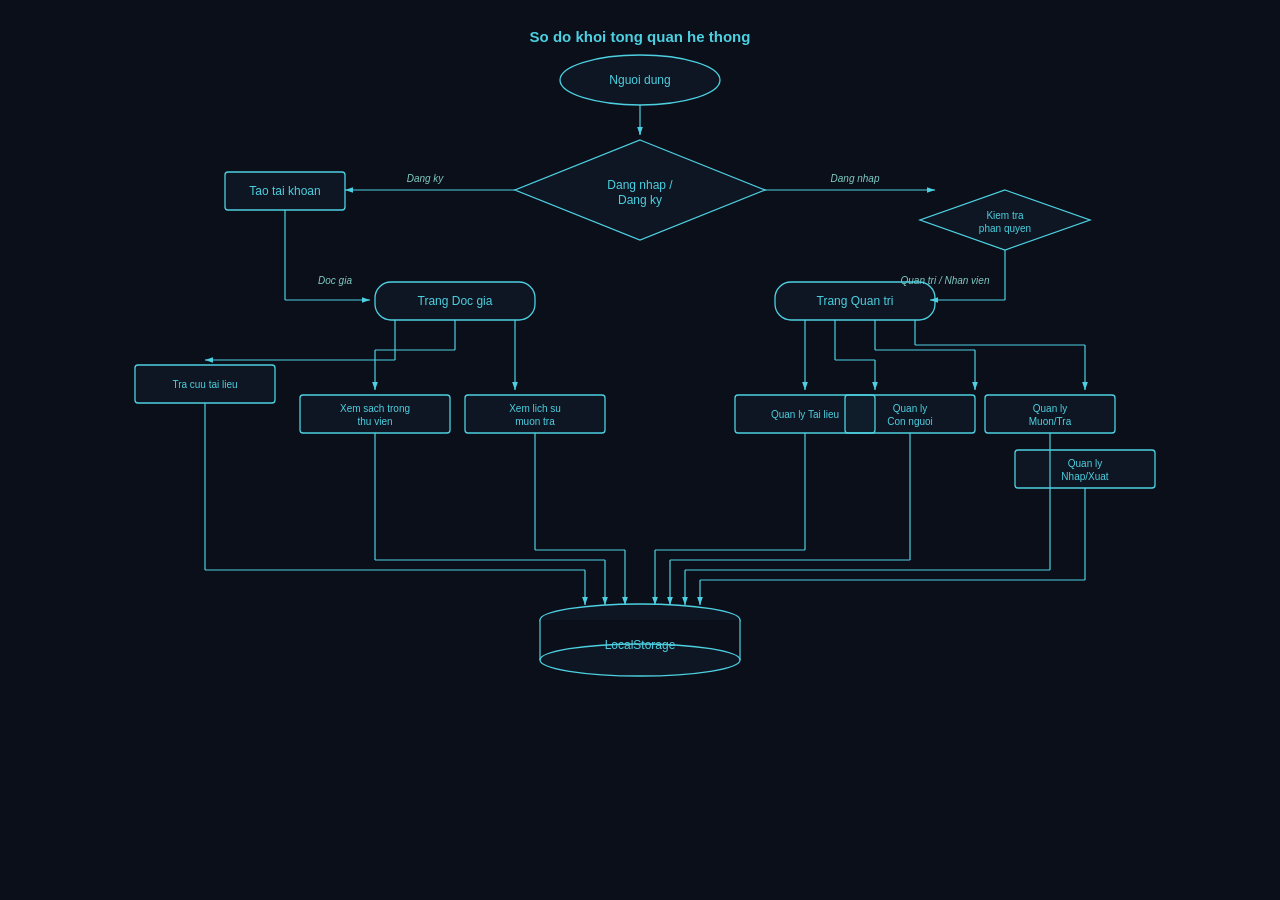
<file: report_assets/flowchart_system.html>
<!DOCTYPE html>
<html><head><meta charset="UTF-8">
<style>
*{margin:0;padding:0;box-sizing:border-box}
body{background:#0a0f1a;display:flex;justify-content:center;padding:20px 10px}
text{font-family:'Segoe UI',Arial,sans-serif}
.t{fill:#4dd0e1;font-size:12px;text-anchor:middle;dominant-baseline:central}
.ts{fill:#4dd0e1;font-size:10px;text-anchor:middle;dominant-baseline:central}
.tl{fill:#80cbc4;font-size:10px;text-anchor:middle;dominant-baseline:central;font-style:italic}
.title{fill:#4dd0e1;font-size:15px;text-anchor:middle;font-weight:bold}
.ln{stroke:#4dd0e1;stroke-width:1.2;fill:none}
.sh{stroke:#4dd0e1;stroke-width:1.3;fill:rgba(77,208,225,0.04)}
.dm{stroke:#4dd0e1;stroke-width:1.3;fill:rgba(77,208,225,0.04)}
</style></head><body>
<svg width="1050" height="820" viewBox="0 0 1050 820">
<defs><marker id="a" markerWidth="7" markerHeight="5" refX="7" refY="2.5" orient="auto"><polygon points="0 0,7 2.5,0 5" fill="#4dd0e1"/></marker></defs>

<text x="525" y="22" class="title">So do khoi tong quan he thong</text>

<!-- Nguoi dung -->
<ellipse cx="525" cy="60" rx="80" ry="25" class="sh"/>
<text x="525" y="60" class="t">Nguoi dung</text>
<line x1="525" y1="85" x2="525" y2="115" class="ln" marker-end="url(#a)"/>

<!-- Dang nhap / Dang ky -->
<polygon points="525,120 650,170 525,220 400,170" class="dm"/>
<text x="525" y="165" class="t">Dang nhap /</text>
<text x="525" y="180" class="t">Dang ky</text>

<!-- LEFT: Dang ky -->
<line x1="400" y1="170" x2="230" y2="170" class="ln" marker-end="url(#a)"/>
<text x="310" y="158" class="tl">Dang ky</text>

<!-- RIGHT: Dang nhap -->
<line x1="650" y1="170" x2="820" y2="170" class="ln" marker-end="url(#a)"/>
<text x="740" y="158" class="tl">Dang nhap</text>

<!-- Tao tai khoan doc gia -->
<rect x="110" y="152" width="120" height="38" rx="3" class="sh"/>
<text x="170" y="171" class="t">Tao tai khoan</text>

<!-- Kiem tra phan quyen -->
<polygon points="890,170 975,200 890,230 805,200" class="dm"/>
<text x="890" y="195" class="ts">Kiem tra</text>
<text x="890" y="208" class="ts">phan quyen</text>

<!-- Tao tai khoan -> Trang Doc gia -->
<line x1="170" y1="190" x2="170" y2="280" class="ln"/>
<line x1="170" y1="280" x2="255" y2="280" class="ln" marker-end="url(#a)"/>
<text x="220" y="260" class="tl">Doc gia</text>

<!-- Kiem tra -> Trang Quan tri -->
<line x1="890" y1="230" x2="890" y2="280" class="ln"/>
<line x1="890" y1="280" x2="815" y2="280" class="ln" marker-end="url(#a)"/>
<text x="830" y="260" class="tl">Quan tri / Nhan vien</text>

<!-- Trang Doc gia -->
<rect x="260" y="262" width="160" height="38" rx="16" class="sh"/>
<text x="340" y="281" class="t">Trang Doc gia</text>

<!-- Trang Quan tri -->
<rect x="660" y="262" width="160" height="38" rx="16" class="sh"/>
<text x="740" y="281" class="t">Trang Quan tri</text>

<!-- Doc gia sub-functions -->
<line x1="280" y1="300" x2="280" y2="340" class="ln"/>
<line x1="280" y1="340" x2="90" y2="340" class="ln" marker-end="url(#a)"/>
<line x1="340" y1="300" x2="340" y2="330" class="ln"/>
<line x1="340" y1="330" x2="260" y2="330" class="ln"/>
<line x1="260" y1="330" x2="260" y2="370" class="ln" marker-end="url(#a)"/>
<line x1="400" y1="300" x2="400" y2="370" class="ln" marker-end="url(#a)"/>

<!-- 3 boxes doc gia -->
<rect x="20" y="345" width="140" height="38" rx="3" class="sh"/>
<text x="90" y="364" class="ts">Tra cuu tai lieu</text>

<rect x="185" y="375" width="150" height="38" rx="3" class="sh"/>
<text x="260" y="388" class="ts">Xem sach trong</text>
<text x="260" y="401" class="ts">thu vien</text>

<rect x="350" y="375" width="140" height="38" rx="3" class="sh"/>
<text x="420" y="388" class="ts">Xem lich su</text>
<text x="420" y="401" class="ts">muon tra</text>

<!-- Quan tri sub-functions -->
<line x1="690" y1="300" x2="690" y2="370" class="ln" marker-end="url(#a)"/>
<line x1="720" y1="300" x2="720" y2="340" class="ln"/>
<line x1="720" y1="340" x2="760" y2="340" class="ln"/>
<line x1="760" y1="340" x2="760" y2="370" class="ln" marker-end="url(#a)"/>
<line x1="760" y1="300" x2="760" y2="330" class="ln"/>
<line x1="760" y1="330" x2="860" y2="330" class="ln"/>
<line x1="860" y1="330" x2="860" y2="370" class="ln" marker-end="url(#a)"/>
<line x1="800" y1="300" x2="800" y2="325" class="ln"/>
<line x1="800" y1="325" x2="970" y2="325" class="ln"/>
<line x1="970" y1="325" x2="970" y2="370" class="ln" marker-end="url(#a)"/>

<!-- 4 boxes quan tri -->
<rect x="620" y="375" width="140" height="38" rx="3" class="sh"/>
<text x="690" y="394" class="ts">Quan ly Tai lieu</text>

<rect x="730" y="375" width="130" height="38" rx="3" class="sh"/>
<text x="795" y="388" class="ts">Quan ly</text>
<text x="795" y="401" class="ts">Con nguoi</text>

<rect x="870" y="375" width="130" height="38" rx="3" class="sh"/>
<text x="935" y="388" class="ts">Quan ly</text>
<text x="935" y="401" class="ts">Muon/Tra</text>

<rect x="900" y="430" width="140" height="38" rx="3" class="sh"/>
<text x="970" y="443" class="ts">Quan ly</text>
<text x="970" y="456" class="ts">Nhap/Xuat</text>

<!-- ===== LocalStorage cylinder ===== -->
<!-- All bottom boxes connect to LocalStorage -->
<ellipse cx="525" cy="600" rx="100" ry="16" class="sh"/>
<rect x="425" y="600" width="200" height="40" style="stroke:none;fill:#0a0f1a"/>
<line x1="425" y1="600" x2="425" y2="640" class="ln"/>
<line x1="625" y1="600" x2="625" y2="640" class="ln"/>
<ellipse cx="525" cy="640" rx="100" ry="16" class="sh"/>
<text x="525" y="625" class="t">LocalStorage</text>

<!-- Arrows from left boxes to LocalStorage -->
<line x1="90" y1="383" x2="90" y2="550" class="ln"/>
<line x1="90" y1="550" x2="470" y2="550" class="ln"/>
<line x1="470" y1="550" x2="470" y2="585" class="ln" marker-end="url(#a)"/>

<line x1="260" y1="413" x2="260" y2="540" class="ln"/>
<line x1="260" y1="540" x2="490" y2="540" class="ln"/>
<line x1="490" y1="540" x2="490" y2="585" class="ln" marker-end="url(#a)"/>

<line x1="420" y1="413" x2="420" y2="530" class="ln"/>
<line x1="420" y1="530" x2="510" y2="530" class="ln"/>
<line x1="510" y1="530" x2="510" y2="585" class="ln" marker-end="url(#a)"/>

<!-- Arrows from right boxes to LocalStorage -->
<line x1="690" y1="413" x2="690" y2="530" class="ln"/>
<line x1="690" y1="530" x2="540" y2="530" class="ln"/>
<line x1="540" y1="530" x2="540" y2="585" class="ln" marker-end="url(#a)"/>

<line x1="795" y1="413" x2="795" y2="540" class="ln"/>
<line x1="795" y1="540" x2="555" y2="540" class="ln"/>
<line x1="555" y1="540" x2="555" y2="585" class="ln" marker-end="url(#a)"/>

<line x1="935" y1="413" x2="935" y2="550" class="ln"/>
<line x1="935" y1="550" x2="570" y2="550" class="ln"/>
<line x1="570" y1="550" x2="570" y2="585" class="ln" marker-end="url(#a)"/>

<line x1="970" y1="468" x2="970" y2="560" class="ln"/>
<line x1="970" y1="560" x2="585" y2="560" class="ln"/>
<line x1="585" y1="560" x2="585" y2="585" class="ln" marker-end="url(#a)"/>

</svg></body></html>
</file>
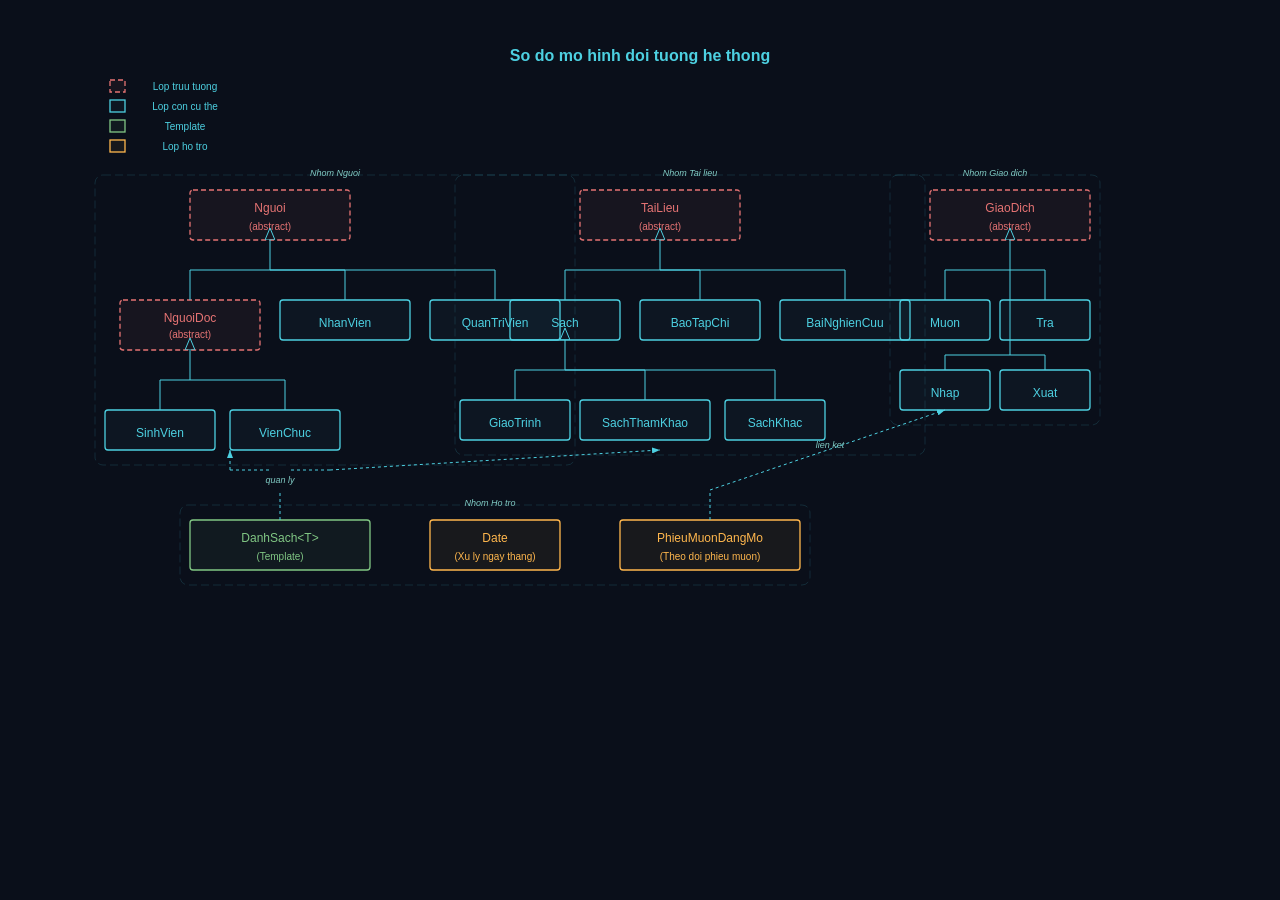
<file: report_assets/object_model.html>
<!DOCTYPE html>
<html>
<head>
<meta charset="UTF-8">
<style>
* { margin: 0; padding: 0; box-sizing: border-box; }
body { background: #0a0f1a; display: flex; justify-content: center; padding: 30px 10px; }
.node-text { fill: #4dd0e1; font-family: 'Segoe UI', Arial, sans-serif; font-size: 12px; text-anchor: middle; dominant-baseline: central; }
.node-text-sm { fill: #4dd0e1; font-family: 'Segoe UI', Arial, sans-serif; font-size: 10px; text-anchor: middle; dominant-baseline: central; }
.label-text { fill: #80cbc4; font-family: 'Segoe UI', Arial, sans-serif; font-size: 9px; text-anchor: middle; dominant-baseline: central; font-style: italic; }
.title-text { fill: #4dd0e1; font-family: 'Segoe UI', Arial, sans-serif; font-size: 16px; text-anchor: middle; dominant-baseline: central; font-weight: bold; }
.line { stroke: #4dd0e1; stroke-width: 1; fill: none; }
.shape { stroke: #4dd0e1; stroke-width: 1.3; fill: rgba(77, 208, 225, 0.04); }
.shape-abs { stroke: #e57373; stroke-width: 1.3; fill: rgba(229, 115, 115, 0.06); stroke-dasharray: 5,3; }
.shape-tmpl { stroke: #81c784; stroke-width: 1.3; fill: rgba(129, 199, 132, 0.06); }
.shape-help { stroke: #ffb74d; stroke-width: 1.3; fill: rgba(255, 183, 77, 0.06); }
.inherit-line { stroke: #4dd0e1; stroke-width: 1; fill: none; }
</style>
</head>
<body>
<svg width="1100" height="780" viewBox="0 0 1100 780">
    <defs>
        <marker id="arrow" markerWidth="8" markerHeight="6" refX="8" refY="3" orient="auto">
            <polygon points="0 0, 8 3, 0 6" fill="#4dd0e1"/>
        </marker>
        <marker id="triangle" markerWidth="12" markerHeight="10" refX="0" refY="5" orient="auto">
            <polygon points="0 0, 12 5, 0 10" fill="none" stroke="#4dd0e1" stroke-width="1"/>
        </marker>
    </defs>

    <!-- Title -->
    <text x="550" y="25" class="title-text">So do mo hinh doi tuong he thong</text>

    <!-- Legend -->
    <rect x="20" y="50" width="15" height="12" class="shape-abs"/>
    <text x="95" y="56" class="node-text-sm" text-anchor="start">Lop truu tuong</text>
    <rect x="20" y="70" width="15" height="12" class="shape"/>
    <text x="95" y="76" class="node-text-sm" text-anchor="start">Lop con cu the</text>
    <rect x="20" y="90" width="15" height="12" class="shape-tmpl"/>
    <text x="95" y="96" class="node-text-sm" text-anchor="start">Template</text>
    <rect x="20" y="110" width="15" height="12" class="shape-help"/>
    <text x="95" y="116" class="node-text-sm" text-anchor="start">Lop ho tro</text>

    <!-- ===================== NGUOI GROUP ===================== -->
    <!-- Nguoi (abstract) -->
    <rect x="100" y="160" width="160" height="50" rx="3" class="shape-abs"/>
    <text x="180" y="178" class="node-text" style="fill:#e57373;">Nguoi</text>
    <text x="180" y="196" class="node-text-sm" style="fill:#e57373;">(abstract)</text>

    <!-- NguoiDoc -->
    <rect x="30" y="270" width="140" height="50" rx="3" class="shape-abs"/>
    <text x="100" y="288" class="node-text" style="fill:#e57373;">NguoiDoc</text>
    <text x="100" y="304" class="node-text-sm" style="fill:#e57373;">(abstract)</text>
    <line x1="100" y1="270" x2="100" y2="240" class="inherit-line"/>
    <line x1="100" y1="240" x2="180" y2="240" class="inherit-line"/>
    <line x1="180" y1="240" x2="180" y2="210" class="inherit-line" marker-end="url(#triangle)"/>

    <!-- NhanVien -->
    <rect x="190" y="270" width="130" height="40" rx="3" class="shape"/>
    <text x="255" y="293" class="node-text">NhanVien</text>
    <line x1="255" y1="270" x2="255" y2="240" class="inherit-line"/>
    <line x1="255" y1="240" x2="180" y2="240" class="inherit-line"/>

    <!-- QuanTriVien -->
    <rect x="340" y="270" width="130" height="40" rx="3" class="shape"/>
    <text x="405" y="293" class="node-text">QuanTriVien</text>
    <line x1="405" y1="270" x2="405" y2="240" class="inherit-line"/>
    <line x1="405" y1="240" x2="180" y2="240" class="inherit-line"/>

    <!-- SinhVien -->
    <rect x="15" y="380" width="110" height="40" rx="3" class="shape"/>
    <text x="70" y="403" class="node-text">SinhVien</text>
    <line x1="70" y1="380" x2="70" y2="350" class="inherit-line"/>
    <line x1="70" y1="350" x2="100" y2="350" class="inherit-line"/>
    <line x1="100" y1="350" x2="100" y2="320" class="inherit-line" marker-end="url(#triangle)"/>

    <!-- VienChuc -->
    <rect x="140" y="380" width="110" height="40" rx="3" class="shape"/>
    <text x="195" y="403" class="node-text">VienChuc</text>
    <line x1="195" y1="380" x2="195" y2="350" class="inherit-line"/>
    <line x1="195" y1="350" x2="100" y2="350" class="inherit-line"/>

    <!-- ===================== TAILIEU GROUP ===================== -->
    <!-- TaiLieu (abstract) -->
    <rect x="490" y="160" width="160" height="50" rx="3" class="shape-abs"/>
    <text x="570" y="178" class="node-text" style="fill:#e57373;">TaiLieu</text>
    <text x="570" y="196" class="node-text-sm" style="fill:#e57373;">(abstract)</text>

    <!-- Sach -->
    <rect x="420" y="270" width="110" height="40" rx="3" class="shape"/>
    <text x="475" y="293" class="node-text">Sach</text>
    <line x1="475" y1="270" x2="475" y2="240" class="inherit-line"/>
    <line x1="475" y1="240" x2="570" y2="240" class="inherit-line"/>
    <line x1="570" y1="240" x2="570" y2="210" class="inherit-line" marker-end="url(#triangle)"/>

    <!-- BaoTapChi -->
    <rect x="550" y="270" width="120" height="40" rx="3" class="shape"/>
    <text x="610" y="293" class="node-text">BaoTapChi</text>
    <line x1="610" y1="270" x2="610" y2="240" class="inherit-line"/>
    <line x1="610" y1="240" x2="570" y2="240" class="inherit-line"/>

    <!-- BaiNghienCuu -->
    <rect x="690" y="270" width="130" height="40" rx="3" class="shape"/>
    <text x="755" y="293" class="node-text">BaiNghienCuu</text>
    <line x1="755" y1="270" x2="755" y2="240" class="inherit-line"/>
    <line x1="755" y1="240" x2="570" y2="240" class="inherit-line"/>

    <!-- GiaoTrinh -->
    <rect x="370" y="370" width="110" height="40" rx="3" class="shape"/>
    <text x="425" y="393" class="node-text">GiaoTrinh</text>
    <line x1="425" y1="370" x2="425" y2="340" class="inherit-line"/>
    <line x1="425" y1="340" x2="475" y2="340" class="inherit-line"/>
    <line x1="475" y1="340" x2="475" y2="310" class="inherit-line" marker-end="url(#triangle)"/>

    <!-- SachThamKhao -->
    <rect x="490" y="370" width="130" height="40" rx="3" class="shape"/>
    <text x="555" y="393" class="node-text">SachThamKhao</text>
    <line x1="555" y1="370" x2="555" y2="340" class="inherit-line"/>
    <line x1="555" y1="340" x2="475" y2="340" class="inherit-line"/>

    <!-- SachKhac -->
    <rect x="635" y="370" width="100" height="40" rx="3" class="shape"/>
    <text x="685" y="393" class="node-text">SachKhac</text>
    <line x1="685" y1="370" x2="685" y2="340" class="inherit-line"/>
    <line x1="685" y1="340" x2="475" y2="340" class="inherit-line"/>

    <!-- ===================== GIAO DICH GROUP ===================== -->
    <!-- GiaoDich (abstract) -->
    <rect x="840" y="160" width="160" height="50" rx="3" class="shape-abs"/>
    <text x="920" y="178" class="node-text" style="fill:#e57373;">GiaoDich</text>
    <text x="920" y="196" class="node-text-sm" style="fill:#e57373;">(abstract)</text>

    <!-- Muon -->
    <rect x="810" y="270" width="90" height="40" rx="3" class="shape"/>
    <text x="855" y="293" class="node-text">Muon</text>
    <line x1="855" y1="270" x2="855" y2="240" class="inherit-line"/>
    <line x1="855" y1="240" x2="920" y2="240" class="inherit-line"/>
    <line x1="920" y1="240" x2="920" y2="210" class="inherit-line" marker-end="url(#triangle)"/>

    <!-- Tra -->
    <rect x="910" y="270" width="90" height="40" rx="3" class="shape"/>
    <text x="955" y="293" class="node-text">Tra</text>
    <line x1="955" y1="270" x2="955" y2="240" class="inherit-line"/>
    <line x1="955" y1="240" x2="920" y2="240" class="inherit-line"/>

    <!-- Nhap -->
    <rect x="810" y="340" width="90" height="40" rx="3" class="shape"/>
    <text x="855" y="363" class="node-text">Nhap</text>
    <line x1="855" y1="340" x2="855" y2="325" class="inherit-line"/>
    <line x1="855" y1="325" x2="920" y2="325" class="inherit-line"/>
    <line x1="920" y1="325" x2="920" y2="310" class="inherit-line"/>
    <line x1="920" y1="310" x2="920" y2="240" class="inherit-line"/>

    <!-- Xuat -->
    <rect x="910" y="340" width="90" height="40" rx="3" class="shape"/>
    <text x="955" y="363" class="node-text">Xuat</text>
    <line x1="955" y1="340" x2="955" y2="325" class="inherit-line"/>
    <line x1="955" y1="325" x2="920" y2="325" class="inherit-line"/>

    <!-- ===================== HELPER CLASSES ===================== -->
    <!-- DanhSach<T> -->
    <rect x="100" y="490" width="180" height="50" rx="3" class="shape-tmpl"/>
    <text x="190" y="508" class="node-text" style="fill:#81c784;">DanhSach&lt;T&gt;</text>
    <text x="190" y="526" class="node-text-sm" style="fill:#81c784;">(Template)</text>

    <!-- Date -->
    <rect x="340" y="490" width="130" height="50" rx="3" class="shape-help"/>
    <text x="405" y="508" class="node-text" style="fill:#ffb74d;">Date</text>
    <text x="405" y="526" class="node-text-sm" style="fill:#ffb74d;">(Xu ly ngay thang)</text>

    <!-- PhieuMuonDangMo -->
    <rect x="530" y="490" width="180" height="50" rx="3" class="shape-help"/>
    <text x="620" y="508" class="node-text" style="fill:#ffb74d;">PhieuMuonDangMo</text>
    <text x="620" y="526" class="node-text-sm" style="fill:#ffb74d;">(Theo doi phieu muon)</text>

    <!-- Associations: DanhSach uses all 3 groups -->
    <line x1="190" y1="490" x2="190" y2="460" class="line" stroke-dasharray="3,3"/>
    <text x="190" y="450" class="label-text">quan ly</text>
    <line x1="140" y1="440" x2="180" y2="440" class="line" stroke-dasharray="3,3"/>
    <line x1="140" y1="440" x2="140" y2="420" class="line" stroke-dasharray="3,3" marker-end="url(#arrow)"/>
    <line x1="240" y1="440" x2="200" y2="440" class="line" stroke-dasharray="3,3"/>
    <line x1="240" y1="440" x2="570" y2="420" class="line" stroke-dasharray="3,3" marker-end="url(#arrow)"/>

    <!-- Association: PhieuMuonDangMo -> Muon -->
    <line x1="620" y1="490" x2="620" y2="460" class="line" stroke-dasharray="3,3"/>
    <line x1="620" y1="460" x2="855" y2="380" class="line" stroke-dasharray="3,3" marker-end="url(#arrow)"/>
    <text x="740" y="415" class="label-text">lien ket</text>

    <!-- Group labels -->
    <rect x="5" y="145" width="480" height="290" rx="8" fill="none" stroke="#4dd0e1" stroke-width="0.5" stroke-dasharray="8,4" opacity="0.3"/>
    <text x="245" y="143" class="label-text">Nhom Nguoi</text>

    <rect x="365" y="145" width="470" height="280" rx="8" fill="none" stroke="#4dd0e1" stroke-width="0.5" stroke-dasharray="8,4" opacity="0.3"/>
    <text x="600" y="143" class="label-text">Nhom Tai lieu</text>

    <rect x="800" y="145" width="210" height="250" rx="8" fill="none" stroke="#4dd0e1" stroke-width="0.5" stroke-dasharray="8,4" opacity="0.3"/>
    <text x="905" y="143" class="label-text">Nhom Giao dich</text>

    <rect x="90" y="475" width="630" height="80" rx="8" fill="none" stroke="#4dd0e1" stroke-width="0.5" stroke-dasharray="8,4" opacity="0.3"/>
    <text x="400" y="473" class="label-text">Nhom Ho tro</text>
</svg>
</body>
</html>
</file>
